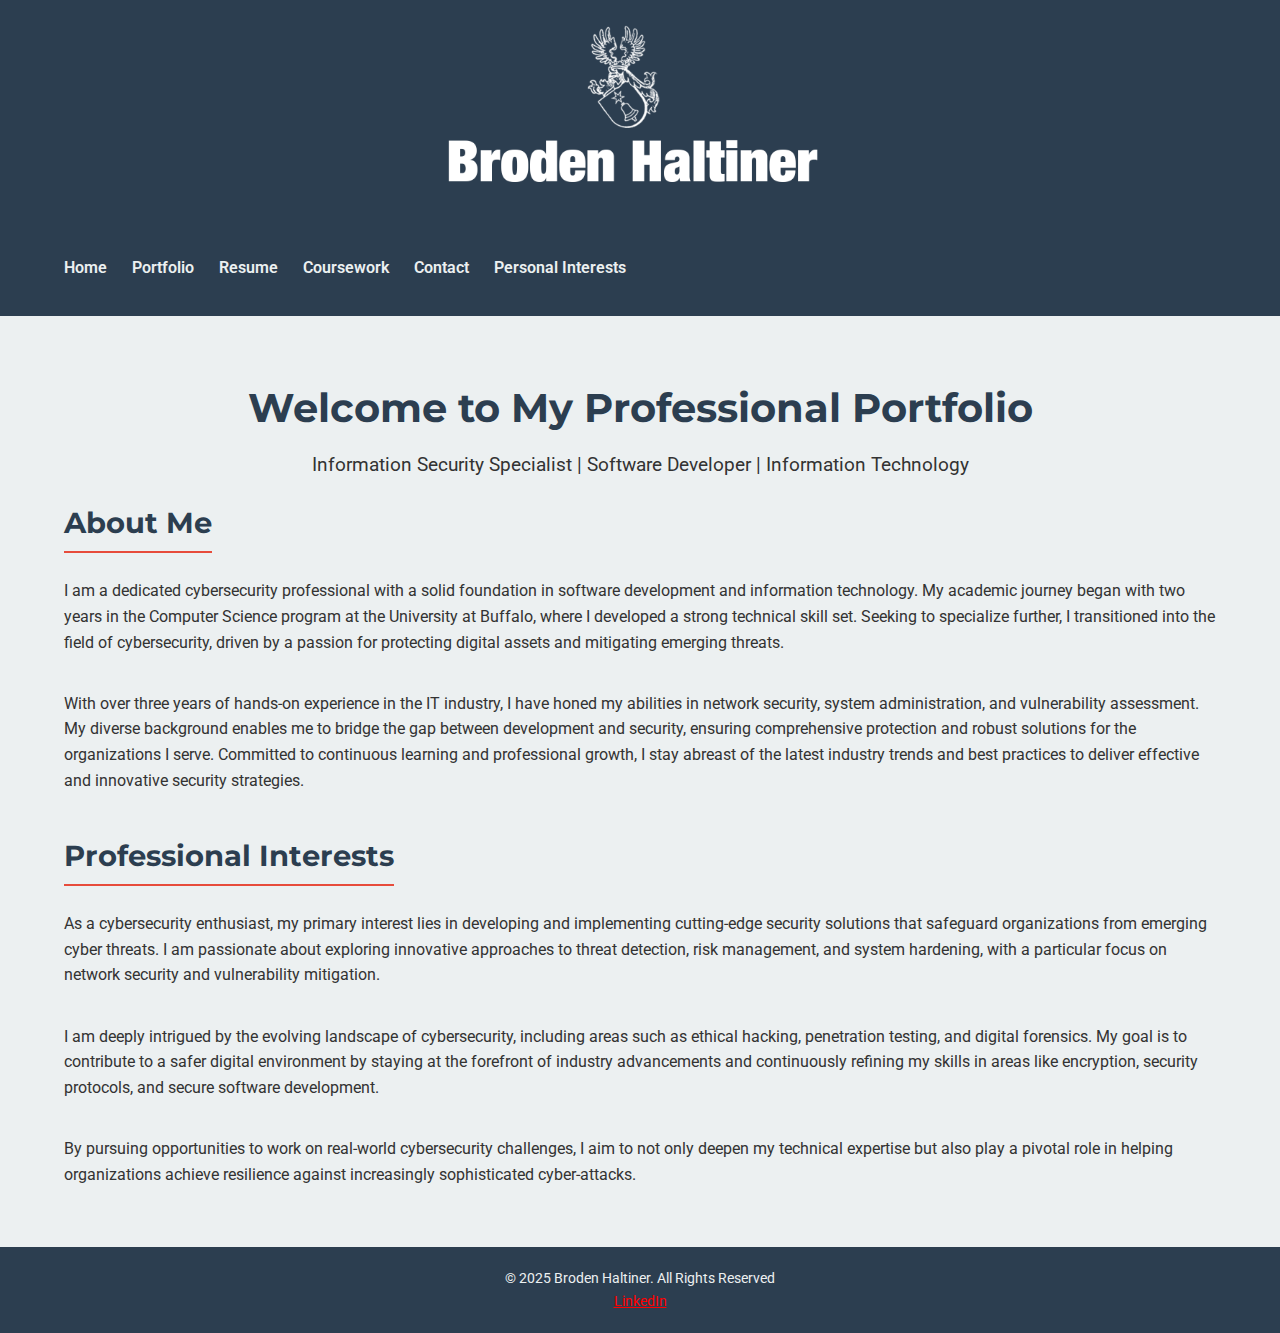
<file: index.html>
<!DOCTYPE html>
<html lang="en">
    <head>
        <title>Homepage of My Professional Portfolio</title>
        <meta charset="UTF-8">
        <meta name="author" content="Broden Haltiner">
        <meta name="description" content="Webpage about myself">
        <meta name="keywords" content="education, career, resume" >

        <!-- External Stylesheet -->
        <link rel="stylesheet" href="styles.css">
    </head>

    <!-- Logo Banner-->
    <header class="site-header">
        <div class="logo-banner">
            <img src="images/Wesite-Logo.png" alt="My Personal Logo" class="logo">
        </div>
    </header>

    <!-- Navigation Menu-->
    <body>
        <nav>
            <div class="container">
                <a href="index.html">Home</a>
                <a href="portfolio.html">Portfolio</a>
                <a href="resume.html">Resume</a>
                <a href="reference.html">Coursework</a> 
                <a href="contact.html">Contact</a>
                <a href="personal interests.html">Personal Interests</a>
            </div>
        </nav>

        <!-- Information About Me -->
        <div class="container">
            <header>
                <h1>Welcome to My Professional Portfolio</h1>
                <h2>Information Security Specialist | Software Developer | Information Technology  </h2>
            </header>

            <section>
                <h2>About Me</h2>
                <p>I am a dedicated cybersecurity professional with a solid foundation in software development and information technology. My academic journey began with two years in the Computer Science program at the University at Buffalo, where I developed a strong technical skill set. Seeking to specialize further, I transitioned into the field of cybersecurity, driven by a passion for protecting digital assets and mitigating emerging threats.</p><br>
                <p>With over three years of hands-on experience in the IT industry, I have honed my abilities in network security, system administration, and vulnerability assessment. My diverse background enables me to bridge the gap between development and security, ensuring comprehensive protection and robust solutions for the organizations I serve. Committed to continuous learning and professional growth, I stay abreast of the latest industry trends and best practices to deliver effective and innovative security strategies.</p>
            </section>

            <section>
                <h2>Professional Interests</h2>
                <p>As a cybersecurity enthusiast, my primary interest lies in developing and implementing cutting-edge security solutions that safeguard organizations from emerging cyber threats. I am passionate about exploring innovative approaches to threat detection, risk management, and system hardening, with a particular focus on network security and vulnerability mitigation.</p><br>
                <p>I am deeply intrigued by the evolving landscape of cybersecurity, including areas such as ethical hacking, penetration testing, and digital forensics. My goal is to contribute to a safer digital environment by staying at the forefront of industry advancements and continuously refining my skills in areas like encryption, security protocols, and secure software development.</p><br>
                <p>By pursuing opportunities to work on real-world cybersecurity challenges, I aim to not only deepen my technical expertise but also play a pivotal role in helping organizations achieve resilience against increasingly sophisticated cyber-attacks.</p>
            </section>
        </div>

        <!-- Footer -->
        <footer>
            <p>&copy; 2025 Broden Haltiner. All Rights Reserved</p>
            <p>
                <a href="https://www.linkedin.com/in/broden-haltiner-664898266" target="_blank">LinkedIn</a>
            </p>
        </footer>

        <script src="scripts.js"></script>

    </body>
</html>
</file>
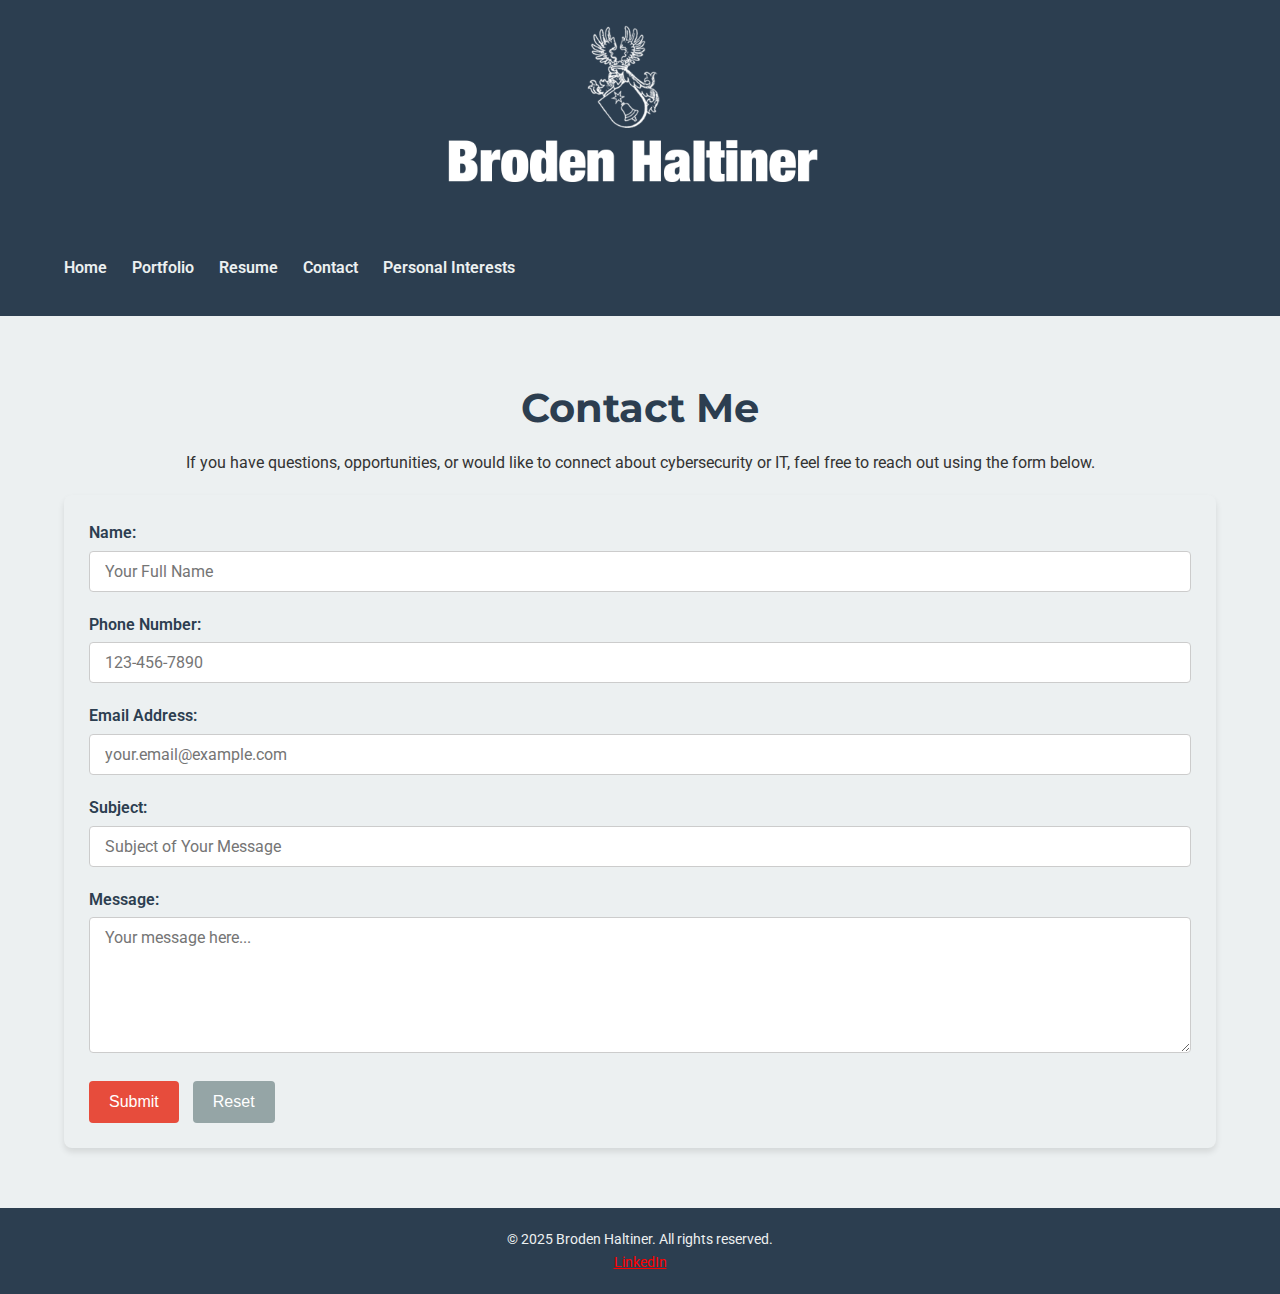
<file: contact.html>
<!DOCTYPE html>
<html lang="en">
<head>
<title>Contact Me</title>
<meta charset="UTF-8">
<meta name="description" content="Contact page for questions, opportunities, or cybersecurity and IT inquiries.">
<meta name="keywords" content="Contact Form, Questions, Cybersecurity Inquiries, Feedback">
<meta name="author" content="Broden Haltiner">
<link rel="stylesheet" href="styles.css">
<script src="https://www.google.com/recaptcha/api.js" async defer></script>
</head>

<body>

<header class="site-header">
<div class="logo-banner">
<img src="images/Wesite-Logo.png" alt="My Personal Logo" class="logo">
</div>
</header>

<nav>
<div class="container">
<a href="index.html">Home</a>
<a href="portfolio.html">Portfolio</a>
<a href="resume.html">Resume</a>
<a href="contact.html">Contact</a>
<a href="personal interests.html">Personal Interests</a>
</div>
</nav>

<div class="container">
<header class="section-container">
<h1>Contact Me</h1>
<p>If you have questions, opportunities, or would like to connect about cybersecurity or IT, feel free to reach out using the form below.</p>
</header>

<section>
<form action="https://formspree.io/f/mjknovva" method="POST">

<input type="hidden" name="_captcha" value="true">

<label for="name">Name:</label>
<input type="text" id="name" name="name" placeholder="Your Full Name" required>

<label for="phone">Phone Number:</label>
<input type="tel" id="phone" name="phone" placeholder="123-456-7890">

<label for="email">Email Address:</label>
<input type="email" id="email" name="email" placeholder="your.email@example.com" required>

<label for="subject">Subject:</label>
<input type="text" id="subject" name="subject" placeholder="Subject of Your Message" required>

<label for="message">Message:</label>
<textarea id="message" name="message" rows="6" placeholder="Your message here..." required></textarea>

<input type="hidden" name="_subject" value="New message from portfolio contact form">
<input type="hidden" name="_template" value="table">

<div class="g-recaptcha" data-sitekey="6LezgCEsAAAAAA0IUtfoe84Wpi6Ig93sjsb55Us9"></div>
<button type="submit">Submit</button>
<button type="reset" class="reset">Reset</button>

</form>
</section>
</div>

<footer class="section-container">
<p>&copy; 2025 Broden Haltiner. All rights reserved.</p>
<p><a href="https://www.linkedin.com/in/broden-haltiner-664898266" target="_blank">LinkedIn</a></p>
</footer>

</body>
</html>
</file>
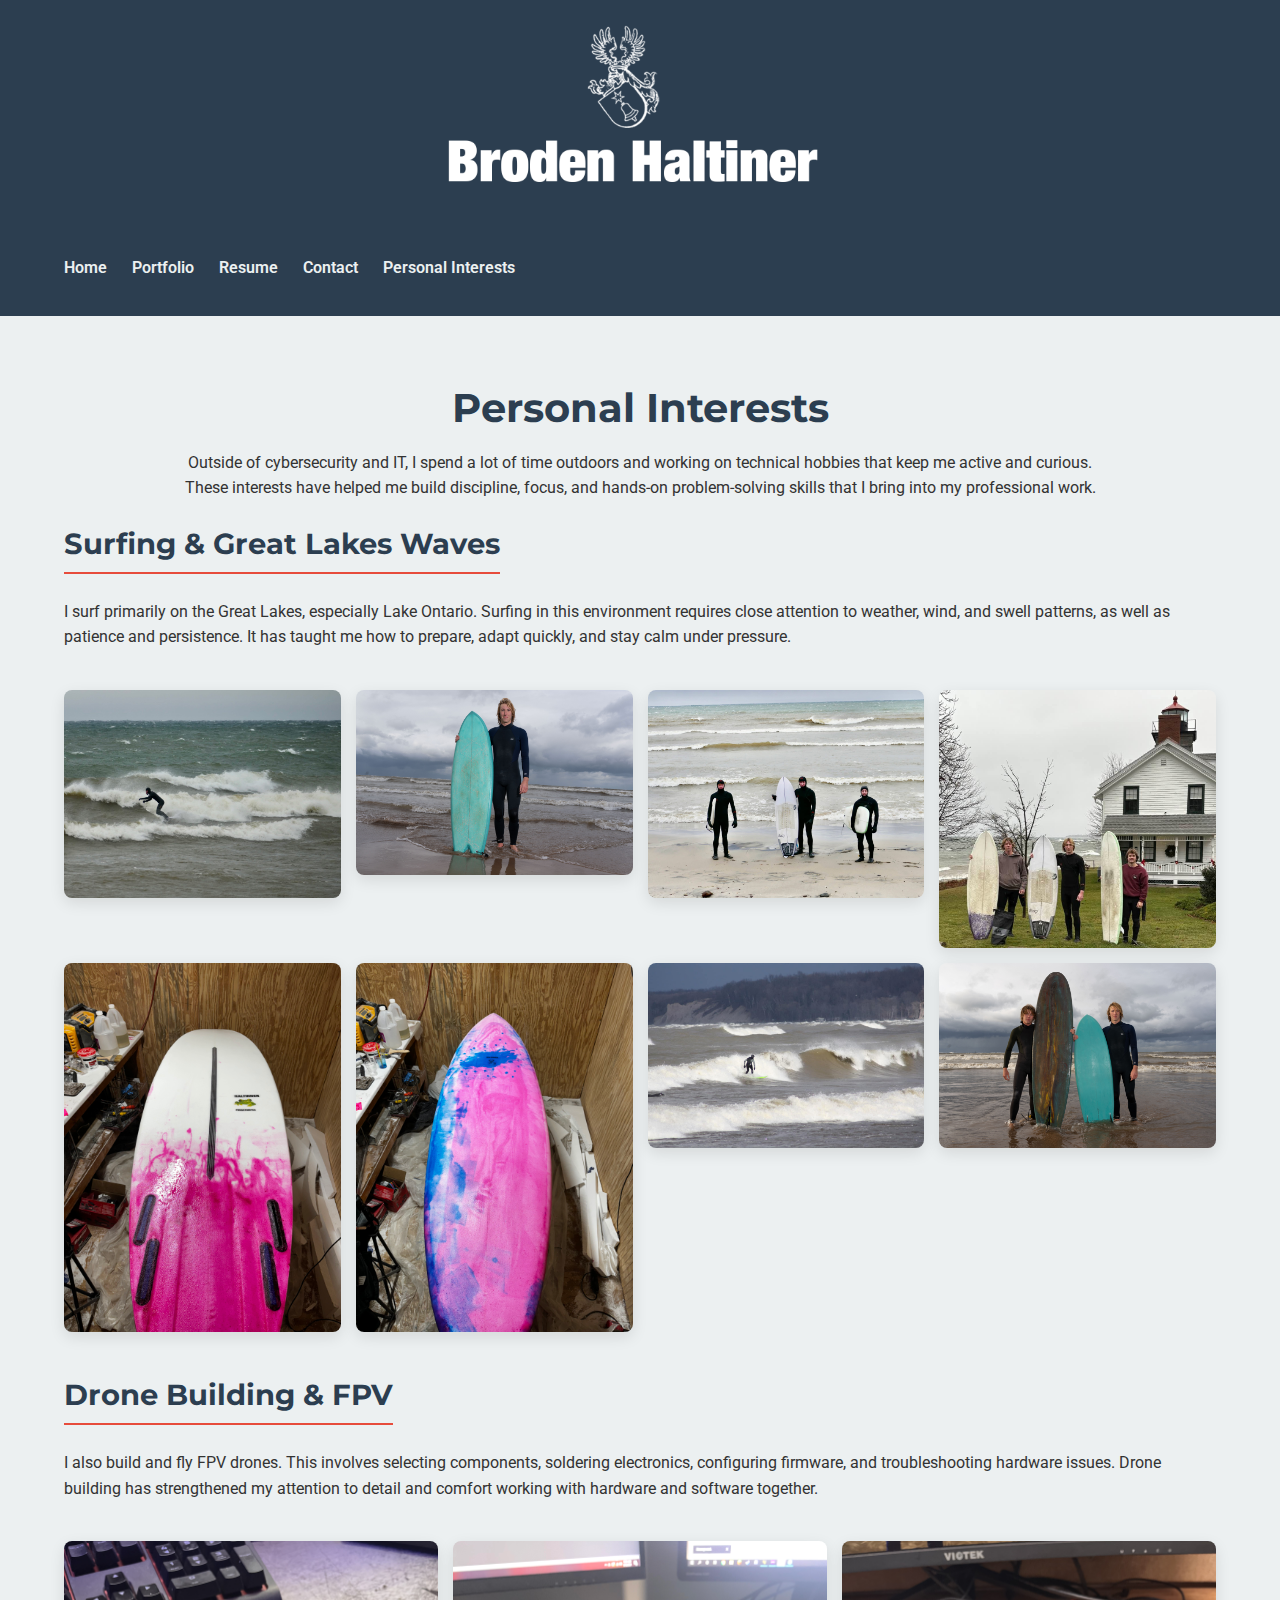
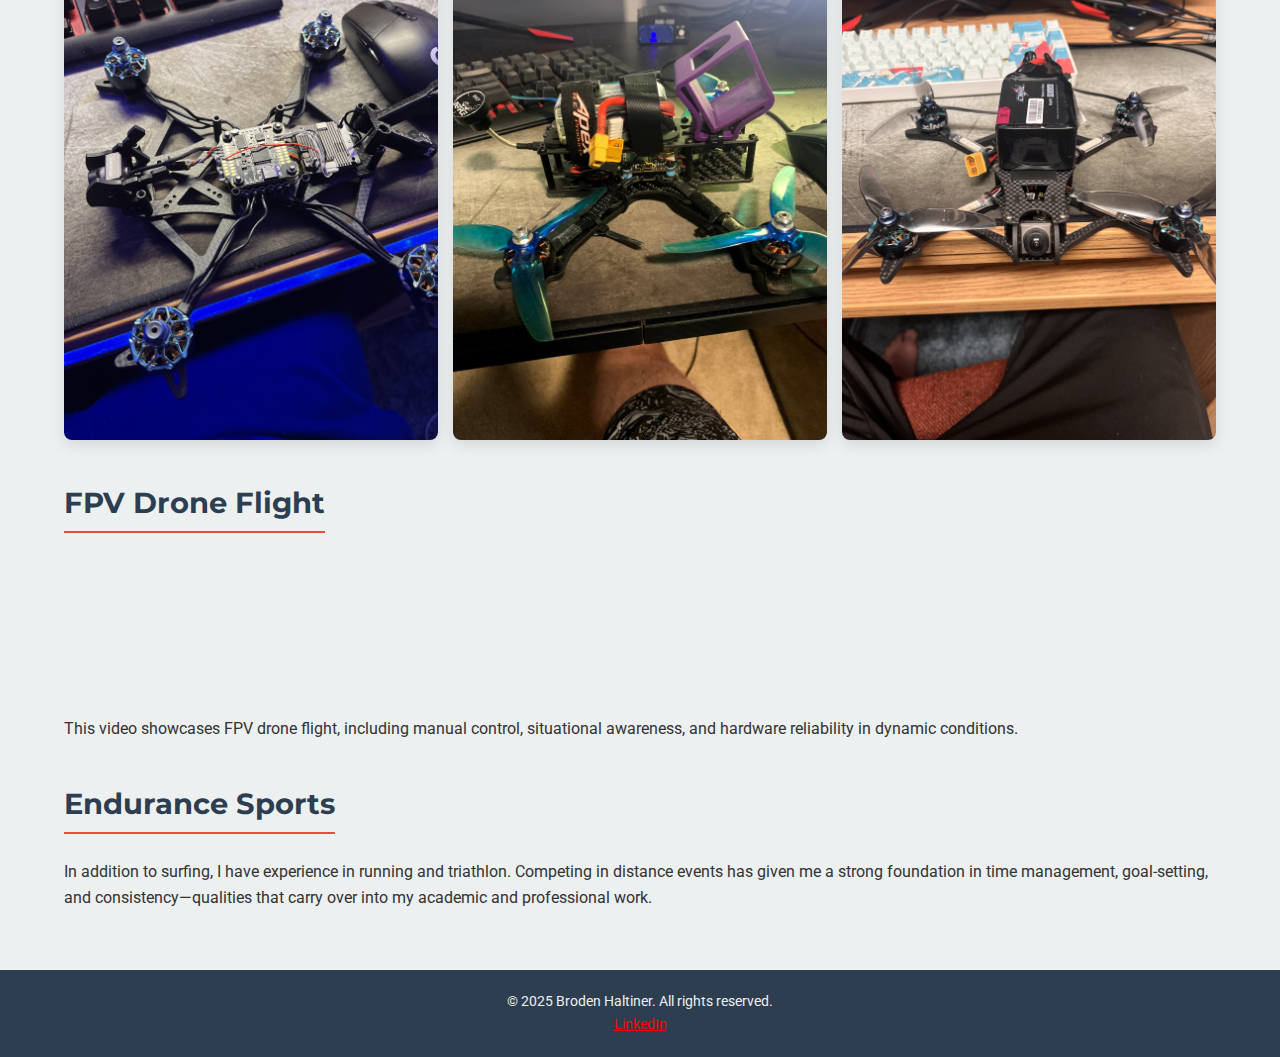
<file: personal interests.html>
<!DOCTYPE html>
<html lang="en">
<head>
<title>Personal Interests - Broden Haltiner</title>
<meta charset="UTF-8">
<meta name="description" content="Personal interests including surfing, drone building, and endurance sports.">
<meta name="keywords" content="surfing, drones, triathlon, personal interests">
<meta name="author" content="Broden Haltiner">
<link rel="icon" href="images/BH.png" type="image/png">
<link rel="apple-touch-icon" href="images/BH.png">

<link rel="stylesheet" href="styles.css">
</head>

<body>
<header class="site-header">
<div class="logo-banner">
<img src="images/Wesite-Logo.png" alt="My Personal Logo" class="logo">
</div>
</header>

<nav>
    <div class="container">
    <a href="index.html">Home</a>
    <a href="portfolio.html">Portfolio</a>
    <a href="resume.html">Resume</a>
    <a href="contact.html">Contact</a>
    <a href="personal interests.html">Personal Interests</a>
    </div>
</nav>

<div class="container">
<header class="section-container">
<h1>Personal Interests</h1>
<p>Outside of cybersecurity and IT, I spend a lot of time outdoors and working on technical hobbies that keep me active and curious.</p> 
<p>These interests have helped me build discipline, focus, and hands-on problem-solving skills that I bring into my professional work.</p>
</header>

<section class="section-container">
<h2>Surfing & Great Lakes Waves</h2>
<p>I surf primarily on the Great Lakes, especially Lake Ontario. Surfing in this environment requires close attention to weather, wind, and swell patterns, as well as patience and persistence. It has taught me how to prepare, adapt quickly, and stay calm under pressure.</p>
</section>

<section class="section-container photos-container">
<img src="images/IMG_6700.JPG" alt="Surfing on Lake Ontario" class="photos">
<img src="images/klb_20231008_396.jpg" alt="Surfing on Lake Ontario" class="photos">
<img src="images/IMG_6701.JPG" alt="Surfing on Lake Ontario" class="photos">
<img src="images/IMG_6702.JPG" alt="Surfing on Lake Ontario" class="photos">
<img src="images/IMG_6486.jpg" alt="Surfing on Lake Ontario" class="photos">
<img src="images/IMG_6487.jpg" alt="Surfing on Lake Ontario" class="photos">
<img src="images/418262809_668609982109247_6152025098288996021_n.jpg" alt="Surfing" class="photos">
<img src="images/klb_20231008_406.jpg" alt="Surfing" class="photos">
</section>

<section class="section-container">
<h2>Drone Building & FPV</h2>
<p>I also build and fly FPV drones. This involves selecting components, soldering electronics, configuring firmware, and troubleshooting hardware issues. Drone building has strengthened my attention to detail and comfort working with hardware and software together.</p>
</section>

<section class="section-container photos-container">
<img src="images/Drone 6s Components.jpg" alt="Surfing on Lake Ontario" class="photos">
<img src="images/Drone 4s.jpg" alt="Surfing on Lake Ontario" class="photos">
<img src="images/Drone 6s Top.jpg" alt="Surfing on Lake Ontario" class="photos">
</section>
<section class="section-container">
<h2>FPV Drone Flight</h2>

<div class="video-container">
<iframe 
    src="https://www.youtube.com/embed/MWWQogMvupQ?si=Z8CEjnd2CQ99HSj5"
    title="FPV Drone Flight"
    frameborder="0"
    allow="accelerometer; autoplay; clipboard-write; encrypted-media; gyroscope; picture-in-picture"
    allowfullscreen>
</iframe>
</div>

<p>This video showcases FPV drone flight, including manual control, situational awareness, and hardware reliability in dynamic conditions.</p>
</section>

<section class="section-container">
<h2>Endurance Sports</h2>
<p>In addition to surfing, I have experience in running and triathlon. Competing in distance events has given me a strong foundation in time management, goal-setting, and consistency—qualities that carry over into my academic and professional work.</p>
</section>
</div>

<footer class="section-container">
<p>&copy; 2025 Broden Haltiner. All rights reserved.</p>
<p><a href="https://www.linkedin.com/in/broden-haltiner-664898266" target="_blank">LinkedIn</a></p>
</footer>

</body>
</html>
</file>
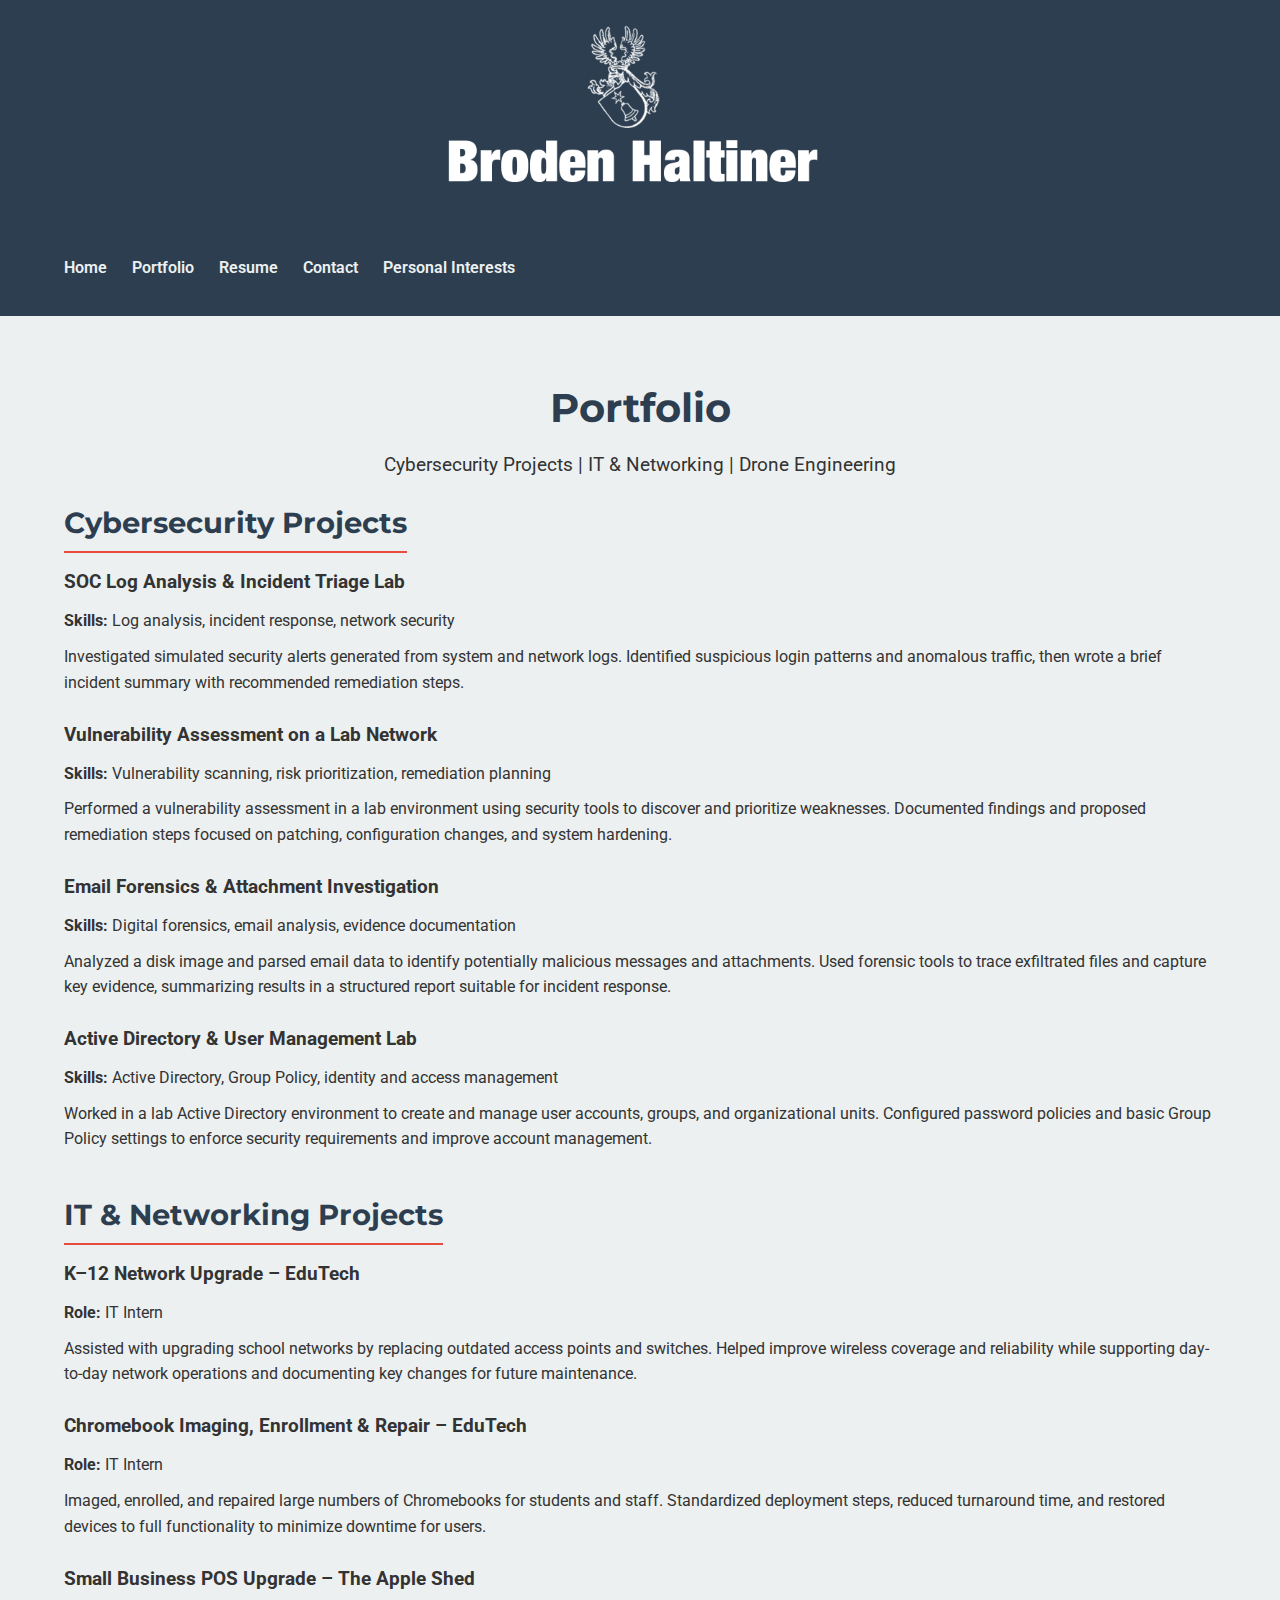
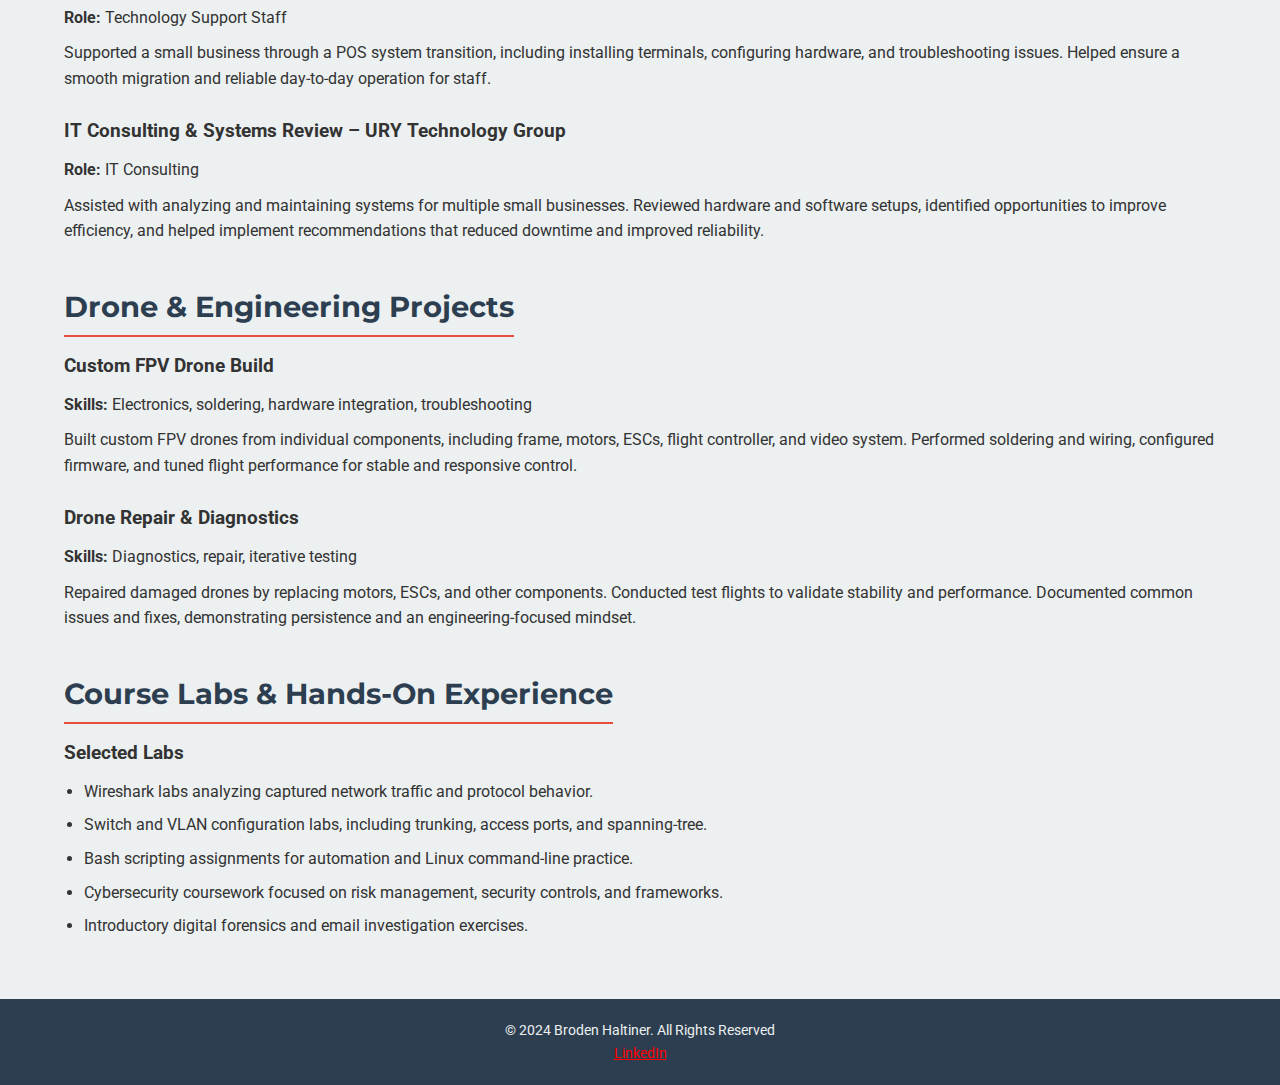
<file: portfolio.html>
<!DOCTYPE html>
<html lang="en">
<head>
<title>Portfolio - Broden Haltiner</title>
<meta charset="UTF-8">
<meta name="author" content="Broden Haltiner">
<meta name="description" content="Project portfolio for cybersecurity student and IT intern Broden Haltiner.">
<meta name="keywords" content="portfolio, cybersecurity projects, IT projects, drones, Broden Haltiner">
<link rel="stylesheet" href="styles.css">
</head>

<body>

<header class="site-header">
<div class="logo-banner">
<img src="Wesite-Logo.png" alt="My Personal Logo" class="logo">
</div>
</header>

<nav>
<div class="container">
<a href="index.html">Home</a>
<a href="portfolio.html">Portfolio</a>
<a href="resume.html">Resume</a>
<a href="contact.html">Contact</a>
<a href="personal interests.html">Personal Interests</a>
</div>
</nav>

<div class="container">

<header>
<h1>Portfolio</h1>
<h2>Cybersecurity Projects | IT & Networking | Drone Engineering</h2>
</header>

<section>
<h2>Cybersecurity Projects</h2>

<div class="project">
<h3>SOC Log Analysis & Incident Triage Lab</h3>
<p><strong>Skills:</strong> Log analysis, incident response, network security</p>
<p>Investigated simulated security alerts generated from system and network logs. Identified suspicious login patterns and anomalous traffic, then wrote a brief incident summary with recommended remediation steps.</p>
</div>

<br>

<div class="project">
<h3>Vulnerability Assessment on a Lab Network</h3>
<p><strong>Skills:</strong> Vulnerability scanning, risk prioritization, remediation planning</p>
<p>Performed a vulnerability assessment in a lab environment using security tools to discover and prioritize weaknesses. Documented findings and proposed remediation steps focused on patching, configuration changes, and system hardening.</p>
</div>

<br>

<div class="project">
<h3>Email Forensics & Attachment Investigation</h3>
<p><strong>Skills:</strong> Digital forensics, email analysis, evidence documentation</p>
<p>Analyzed a disk image and parsed email data to identify potentially malicious messages and attachments. Used forensic tools to trace exfiltrated files and capture key evidence, summarizing results in a structured report suitable for incident response.</p>
</div>

<br>

<div class="project">
<h3>Active Directory & User Management Lab</h3>
<p><strong>Skills:</strong> Active Directory, Group Policy, identity and access management</p>
<p>Worked in a lab Active Directory environment to create and manage user accounts, groups, and organizational units. Configured password policies and basic Group Policy settings to enforce security requirements and improve account management.</p>
</div>
</section>

<section>
<h2>IT & Networking Projects</h2>

<div class="project">
<h3>K–12 Network Upgrade – EduTech</h3>
<p><strong>Role:</strong> IT Intern</p>
<p>Assisted with upgrading school networks by replacing outdated access points and switches. Helped improve wireless coverage and reliability while supporting day-to-day network operations and documenting key changes for future maintenance.</p>
</div>

<br>

<div class="project">
<h3>Chromebook Imaging, Enrollment & Repair – EduTech</h3>
<p><strong>Role:</strong> IT Intern</p>
<p>Imaged, enrolled, and repaired large numbers of Chromebooks for students and staff. Standardized deployment steps, reduced turnaround time, and restored devices to full functionality to minimize downtime for users.</p>
</div>

<br>

<div class="project">
<h3>Small Business POS Upgrade – The Apple Shed</h3>
<p><strong>Role:</strong> Technology Support Staff</p>
<p>Supported a small business through a POS system transition, including installing terminals, configuring hardware, and troubleshooting issues. Helped ensure a smooth migration and reliable day-to-day operation for staff.</p>
</div>

<br>

<div class="project">
<h3>IT Consulting & Systems Review – URY Technology Group</h3>
<p><strong>Role:</strong> IT Consulting</p>
<p>Assisted with analyzing and maintaining systems for multiple small businesses. Reviewed hardware and software setups, identified opportunities to improve efficiency, and helped implement recommendations that reduced downtime and improved reliability.</p>
</div>
</section>

<section>
<h2>Drone & Engineering Projects</h2>

<div class="project">
<h3>Custom FPV Drone Build</h3>
<p><strong>Skills:</strong> Electronics, soldering, hardware integration, troubleshooting</p>
<p>Built custom FPV drones from individual components, including frame, motors, ESCs, flight controller, and video system. Performed soldering and wiring, configured firmware, and tuned flight performance for stable and responsive control.</p>
</div>

<br>

<div class="project">
<h3>Drone Repair & Diagnostics</h3>
<p><strong>Skills:</strong> Diagnostics, repair, iterative testing</p>
<p>Repaired damaged drones by replacing motors, ESCs, and other components. Conducted test flights to validate stability and performance. Documented common issues and fixes, demonstrating persistence and an engineering-focused mindset.</p>
</div>
</section>

<section>
<h2>Course Labs & Hands-On Experience</h2>

<div class="project">
<h3>Selected Labs</h3>
<ul>
<li>Wireshark labs analyzing captured network traffic and protocol behavior.</li>
<li>Switch and VLAN configuration labs, including trunking, access ports, and spanning-tree.</li>
<li>Bash scripting assignments for automation and Linux command-line practice.</li>
<li>Cybersecurity coursework focused on risk management, security controls, and frameworks.</li>
<li>Introductory digital forensics and email investigation exercises.</li>
</ul>
</div>
</section>

</div>

<footer>
<p>&copy; 2024 Broden Haltiner. All Rights Reserved</p>
<p><a href="https://www.linkedin.com/in/broden-haltiner-664898266" target="_blank">LinkedIn</a></p>
</footer>

</body>
</html>
</file>
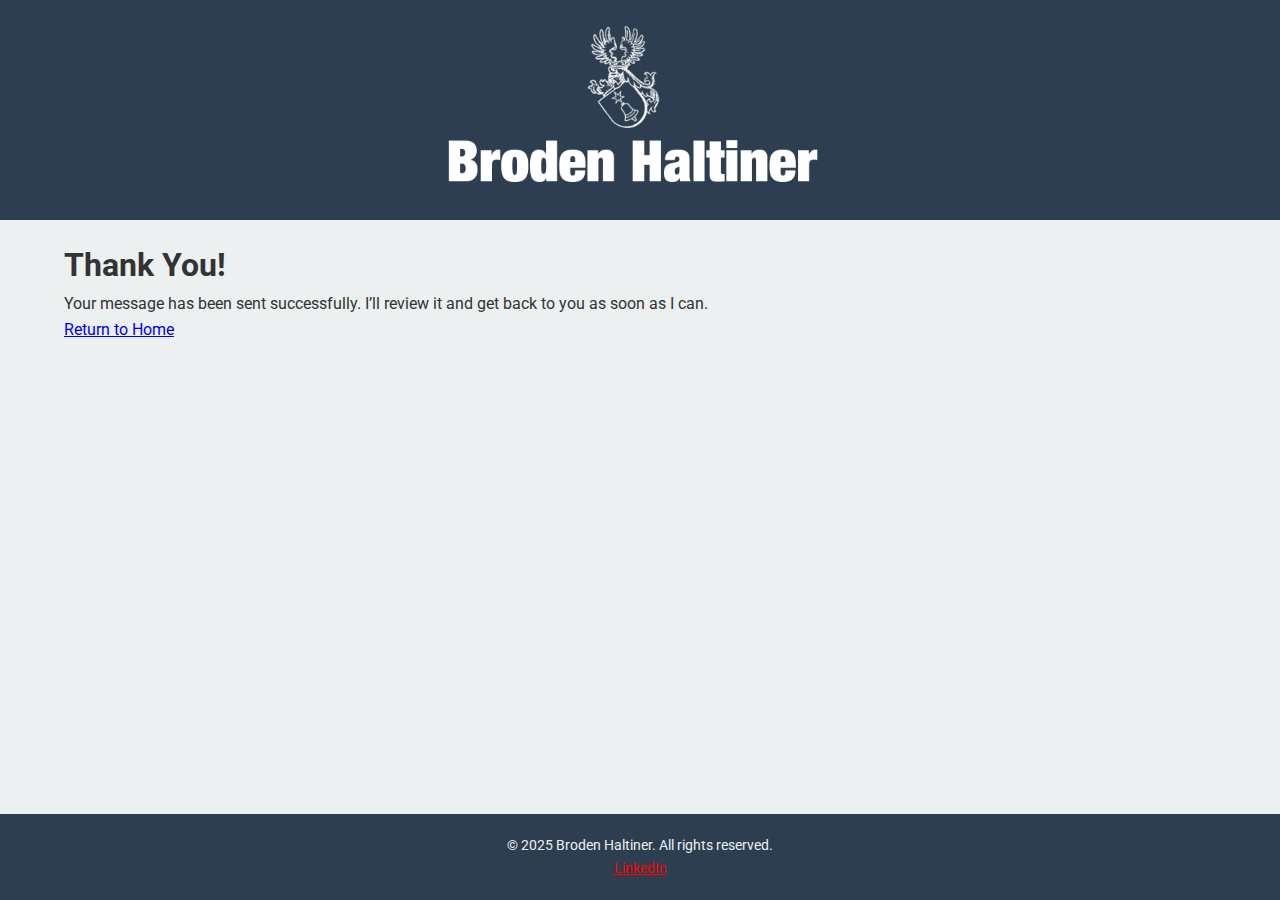
<file: thankyou.html>
<!DOCTYPE html>
<html lang="en">
<head>
<title>Thank You</title>
<meta charset="UTF-8">
<link rel="stylesheet" href="styles.css">
</head>

<body>

<header class="site-header">
<div class="logo-banner">
<img src="images/Wesite-Logo.png" alt="My Personal Logo" class="logo">
</div>
</header>

<div class="container section-container">
<h1>Thank You!</h1>
<p>Your message has been sent successfully. I’ll review it and get back to you as soon as I can.</p>
<p><a href="index.html">Return to Home</a></p>
</div>

<footer class="section-container">
<p>&copy; 2025 Broden Haltiner. All rights reserved.</p>
<p><a href="https://www.linkedin.com/in/broden-haltiner-664898266" target="_blank">LinkedIn</a></p>
</footer>

</body>
</html>
</file>
<file: styles.css>
/* styles.css */

/* Google Fonts Integration */
@import url('https://fonts.googleapis.com/css2?family=Roboto:wght@400;700&family=Montserrat:wght@600&display=swap');

/* Root Variables for Easy Theming */
:root {
    --primary-color: rgb(44, 62, 80); /* Dark Blue */
    --secondary-color: #ECF0F1; /* Light Gray */
    --accent-color: #E74C3C; /* Red Accent for Cybersecurity */
    --text-color: #333333;
    --header-font: 'Montserrat', sans-serif;
    --body-font: 'Roboto', sans-serif;
}

/* Global Styles */
* {
    box-sizing: border-box;
    margin: 0;
    padding: 0;
}

body {
    font-family: var(--body-font);
    background-color: var(--secondary-color);
    color: var(--text-color);
    line-height: 1.6;
    min-height: 100vh;
    display: flex;
    flex-direction: column;
}

/* Container */
.container {
    width: 90%;
    max-width: 1200px;
    margin: auto;
    padding: 20px 0;
    flex: 1;
}

/* Styling the Logo Banner */
.site-header {
    background-color: var(--primary-color);
    padding: 20px 0;
}

.logo-banner {
    display: flex;
    align-items: center;
    justify-content: center;
}

.logo {
    max-height: 180px; 
    margin-right: 15px;
}

/* Navigation Bar */
nav {
    background-color: var(--primary-color);
    padding: 15px 0;
}

nav .container {
    display: flex;
    justify-content: flex-start;
    align-items: center;
}

nav a {
    color: var(--secondary-color);
    text-decoration: none;
    margin-right: 25px;
    font-weight: 600;
    transition: color 0.3s ease;
}

nav a:hover {
    color: var(--accent-color);
}

/* Header */
header {
    text-align: center;
    padding: 40px 0 20px 0;
}

header h1 {
    font-family: var(--header-font);
    font-size: 2.5em;
    color: var(--primary-color);
    margin-bottom: 10px;
}

header h2 {
    font-size: 1.2em;
    color: var(--text-color);
    font-weight: 400;
}

/* Sections */
section {
    margin-bottom: 40px;
}

section h2 {
    font-family: var(--header-font);
    font-size: 1.8em;
    color: var(--primary-color);
    margin-bottom: 15px;
    border-bottom: 2px solid var(--accent-color);
    display: inline-block;
    padding-bottom: 5px;
}

section p, section ul, section table {
    margin-top: 10px;
}

.photos-container {
    display: grid;
    grid-template-columns: repeat(auto-fit, minmax(250px, 1fr));
    gap: 15px;
    margin-top: 20px;
}

.photos-container .photos {
    width: 100%;
    height: auto;
    border-radius: 8px;
    box-shadow: 0 5px 15px rgba(0, 0, 0, 0.1);
    transition: transform 0.3s;
}

.photos-container .photos:hover {
    transform: scale(1.05);
}

/* Tables */
table {
    width: 100%;
    border-collapse: collapse;
    margin-top: 15px;
}

th, td {
    padding: 12px 15px;
    text-align: left;
    border-bottom: 1px solid #ddd;
}

th {
    background-color: var(--accent-color);
    color: var(--secondary-color);
    font-weight: 700;
}

tr:hover {
    background-color: #f1f1f1;
}

/* Lists */
ul {
    list-style-type: disc;
    margin-left: 20px;
}

ul li {
    margin-bottom: 8px;
}

/* Forms */
form {
    background-color: var(--secondary-color);
    padding: 25px;
    border-radius: 8px;
    box-shadow: 0 4px 6px rgba(0, 0, 0, 0.1);
}

form label {
    display: block;
    margin-bottom: 5px;
    font-weight: 600;
    color: var(--primary-color);
}

form input, form textarea {
    width: 100%;
    padding: 10px 15px;
    margin-bottom: 20px;
    border: 1px solid #ccc;
    border-radius: 4px;
    font-family: var(--body-font);
    font-size: 1em;
}

form input:focus, form textarea:focus {
    border-color: var(--accent-color);
    outline: none;
    box-shadow: 0 0 5px rgba(231, 76, 60, 0.5); /* Matching red accent */
}

form button {
    padding: 12px 20px;
    border: none;
    border-radius: 4px;
    background-color: var(--accent-color);
    color: #fff;
    font-size: 1em;
    cursor: pointer;
    transition: background-color 0.3s ease;
    margin-right: 10px;
}

form button:hover {
    background-color: #C0392B; /* Darker Red */
}

form button.reset {
    background-color: #95A5A6; /* Gray for Reset */
}

form button.reset:hover {
    background-color: #7F8C8D;
}

#awards-list li {
    cursor: pointer; 
}

/* Modal CSS */
.modal {
    display: none; 
    position: fixed; 
    z-index: 1;
    left: 0;
    top: 0;
    width: 100%; 
    height: 100%; 
    overflow: auto; 
    background-color: rgb(0,0,0); 
    background-color: rgba(0,0,0,0.4); 
}

.modal-content {
    background-color: #fefefe;
    margin: 15% auto; 
    padding: 20px;
    border: 1px solid #888;
    width: 80%; 
}

.close {
    color: #aaa;
    float: right;
    font-size: 28px;
    font-weight: bold;
}

.close:hover,
.close:focus {
    color: black;
    text-decoration: none;
    cursor: pointer;
}

/* Footer */
footer {
    background-color: var(--primary-color);
    color: var(--secondary-color);
    text-align: center;
    padding: 20px 0;
    font-size: 0.9em;
}

footer a {
    color: red;
}

/* Responsive Design */
@media (max-width: 768px) {
    nav .container {
        flex-direction: column;
        align-items: flex-start;
    }

    nav a {
        margin-bottom: 10px;
    }

    header h1 {
        font-size: 2em;
    }

    section h2 {
        font-size: 1.5em;
    }
}
</file>
